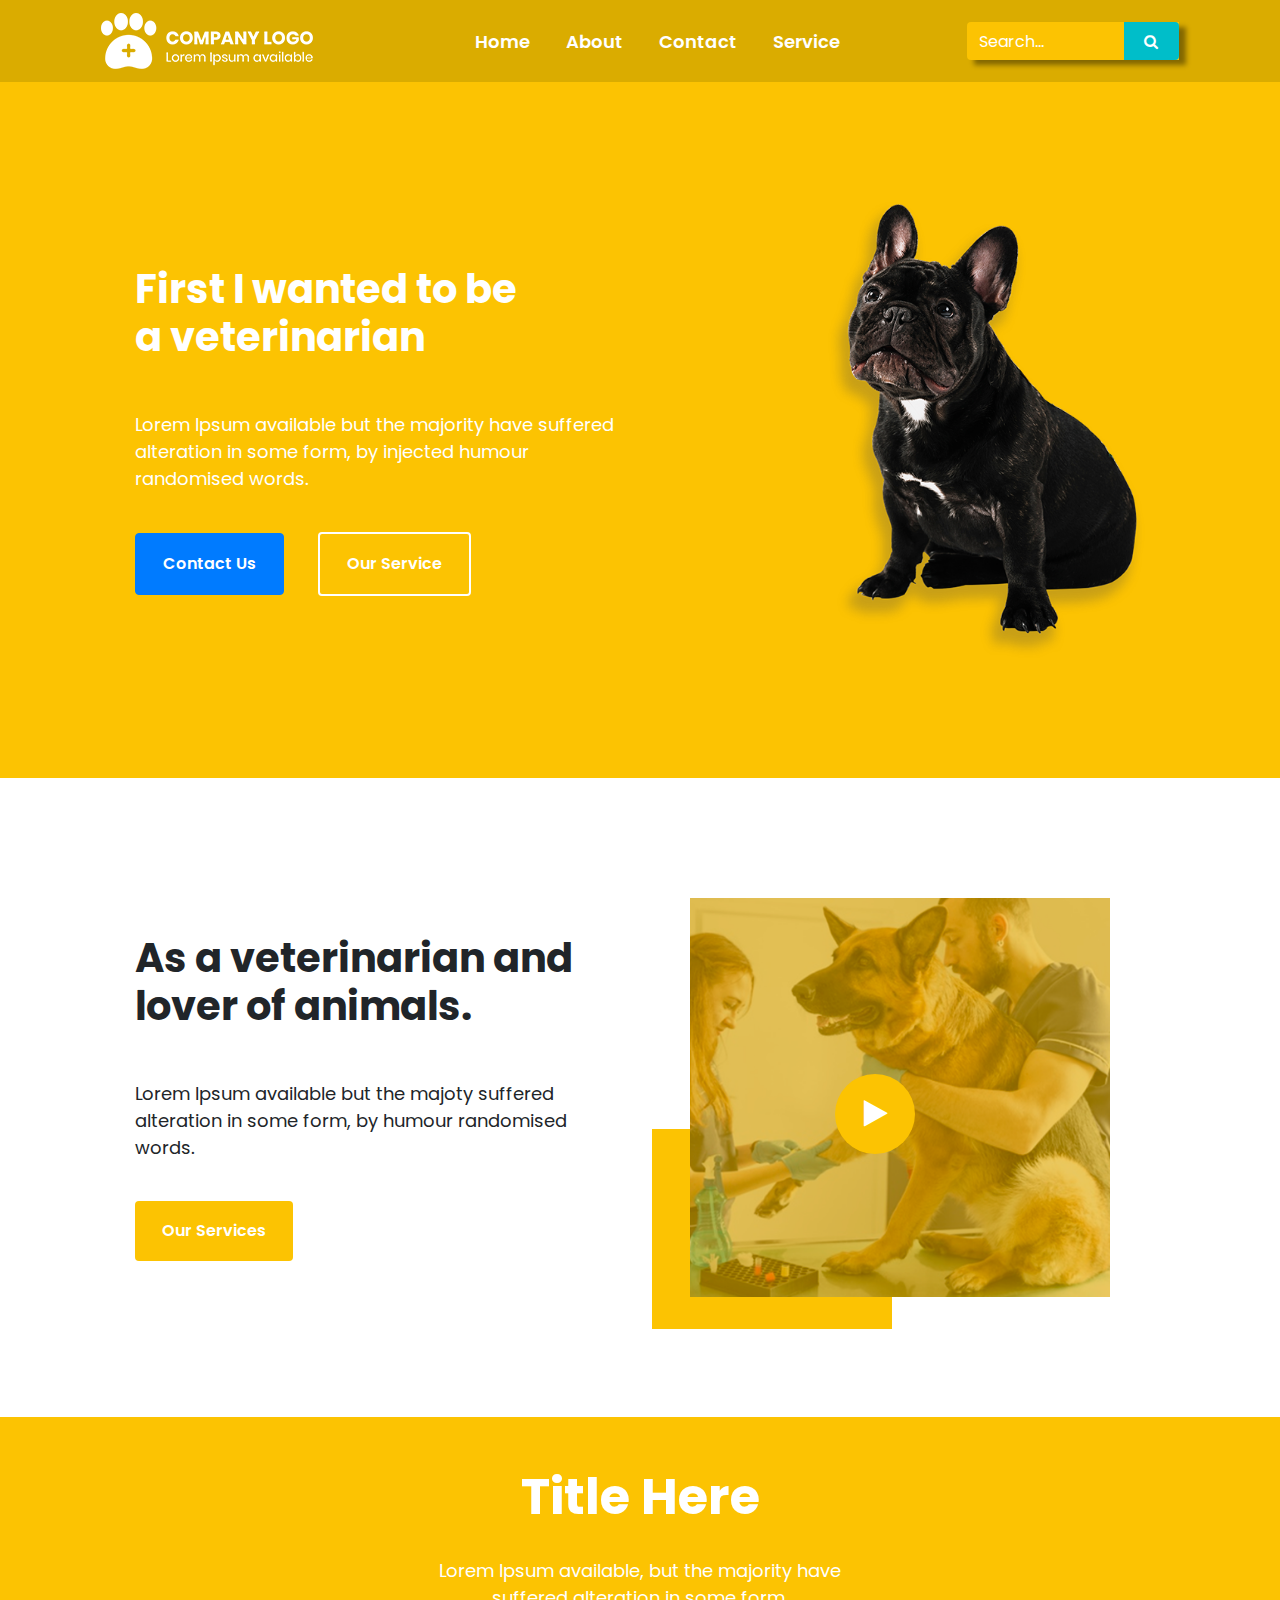
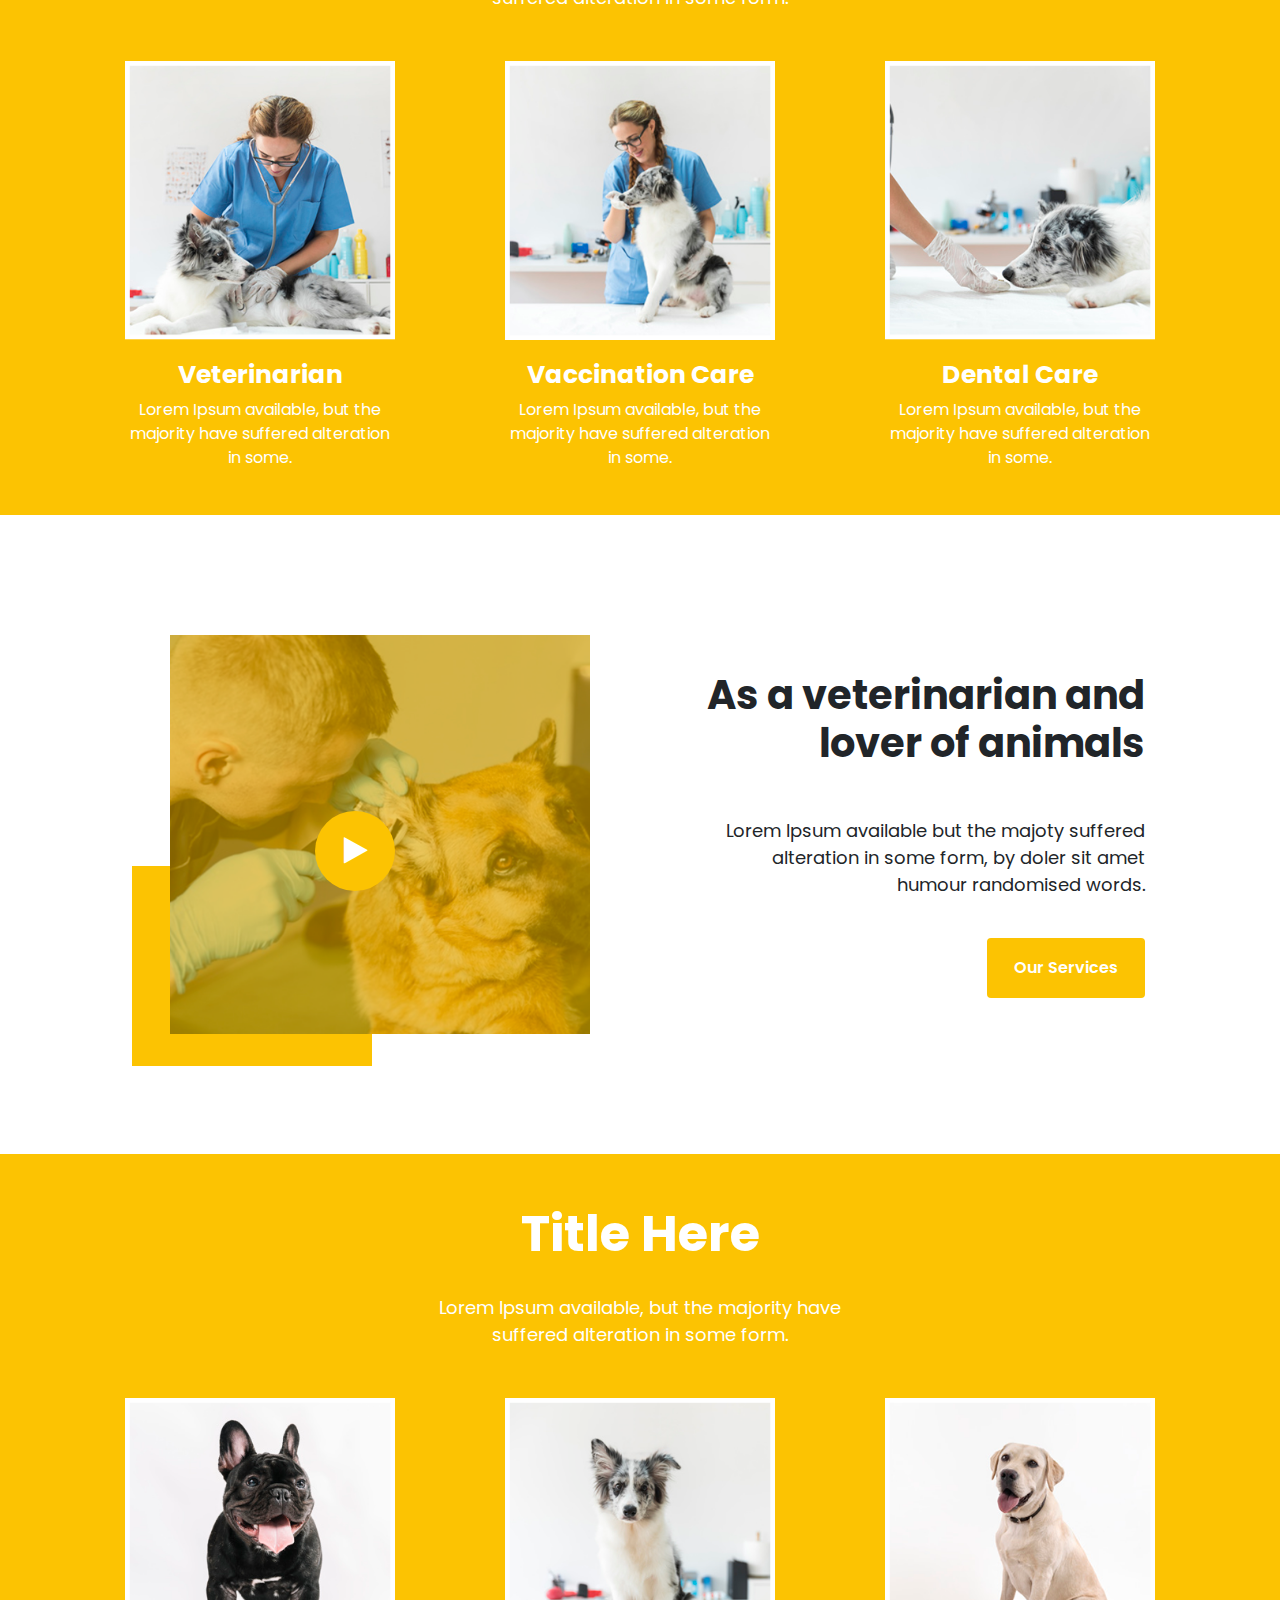
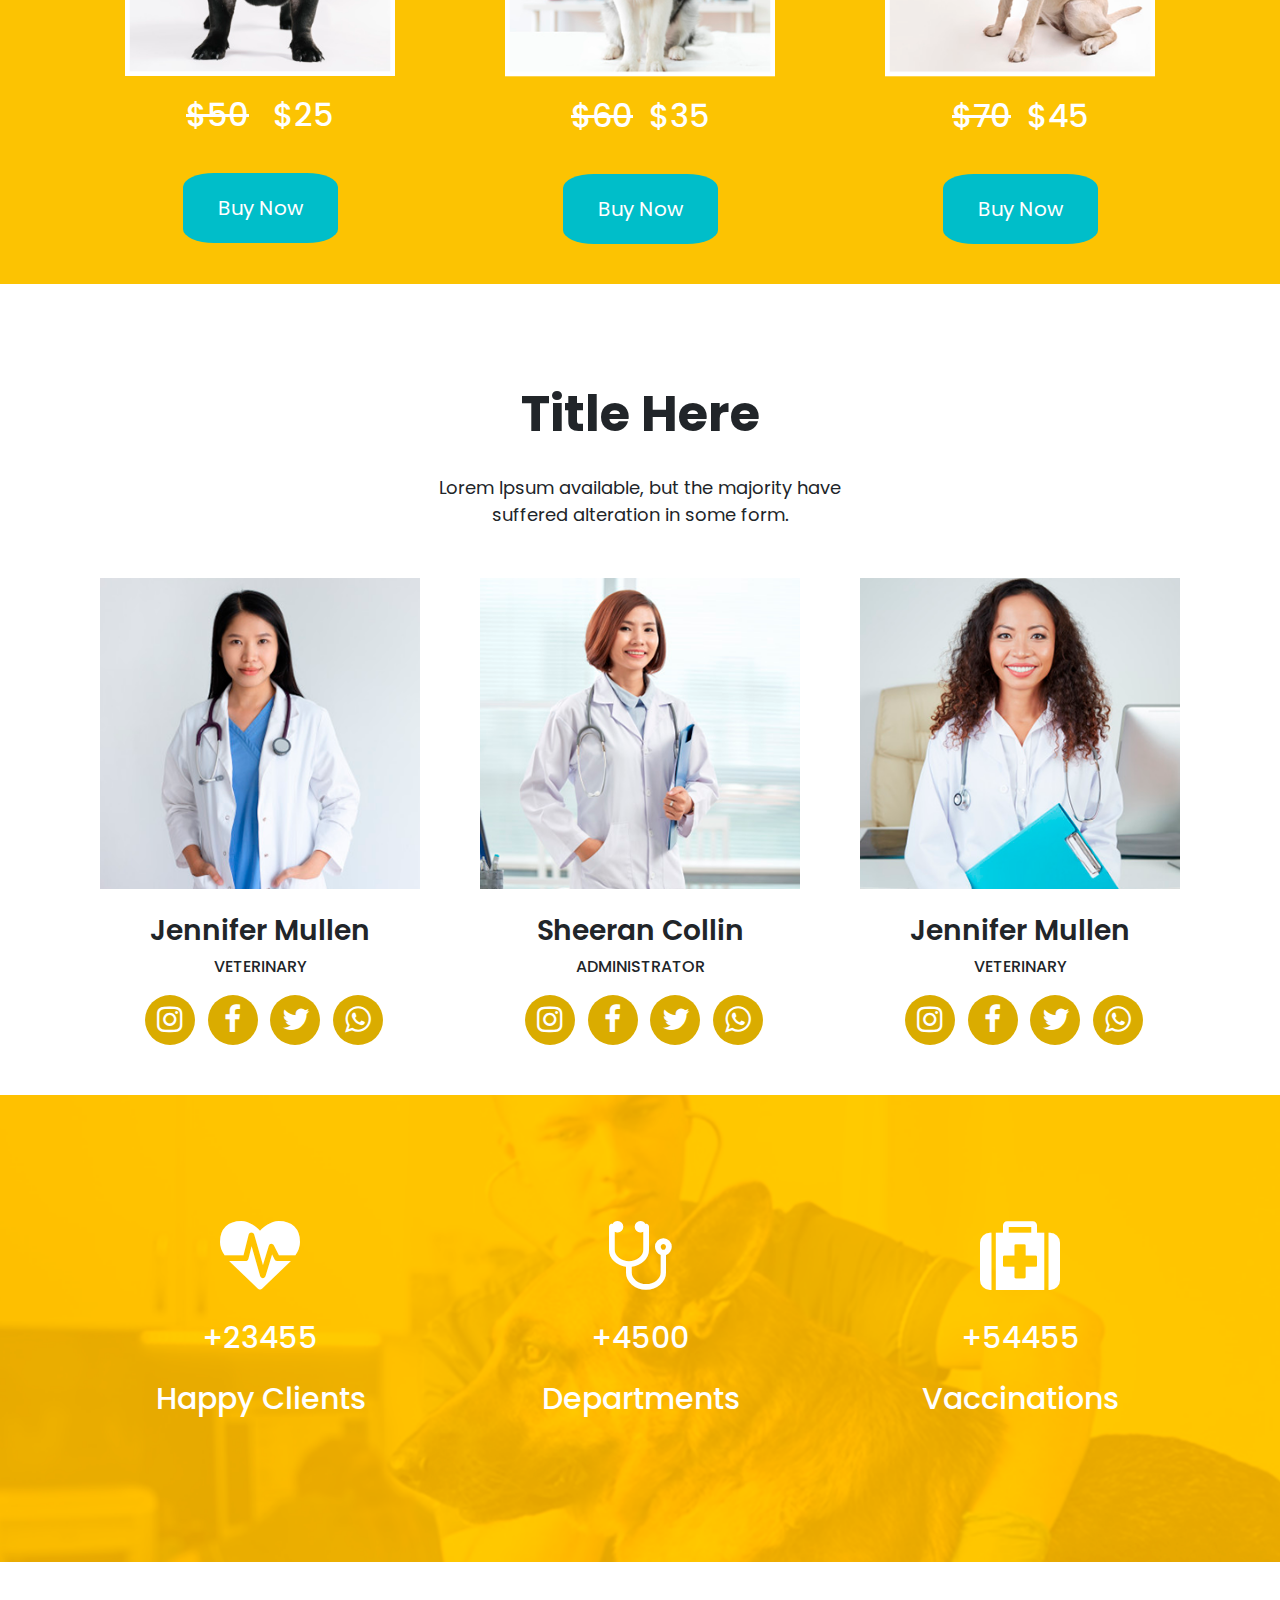
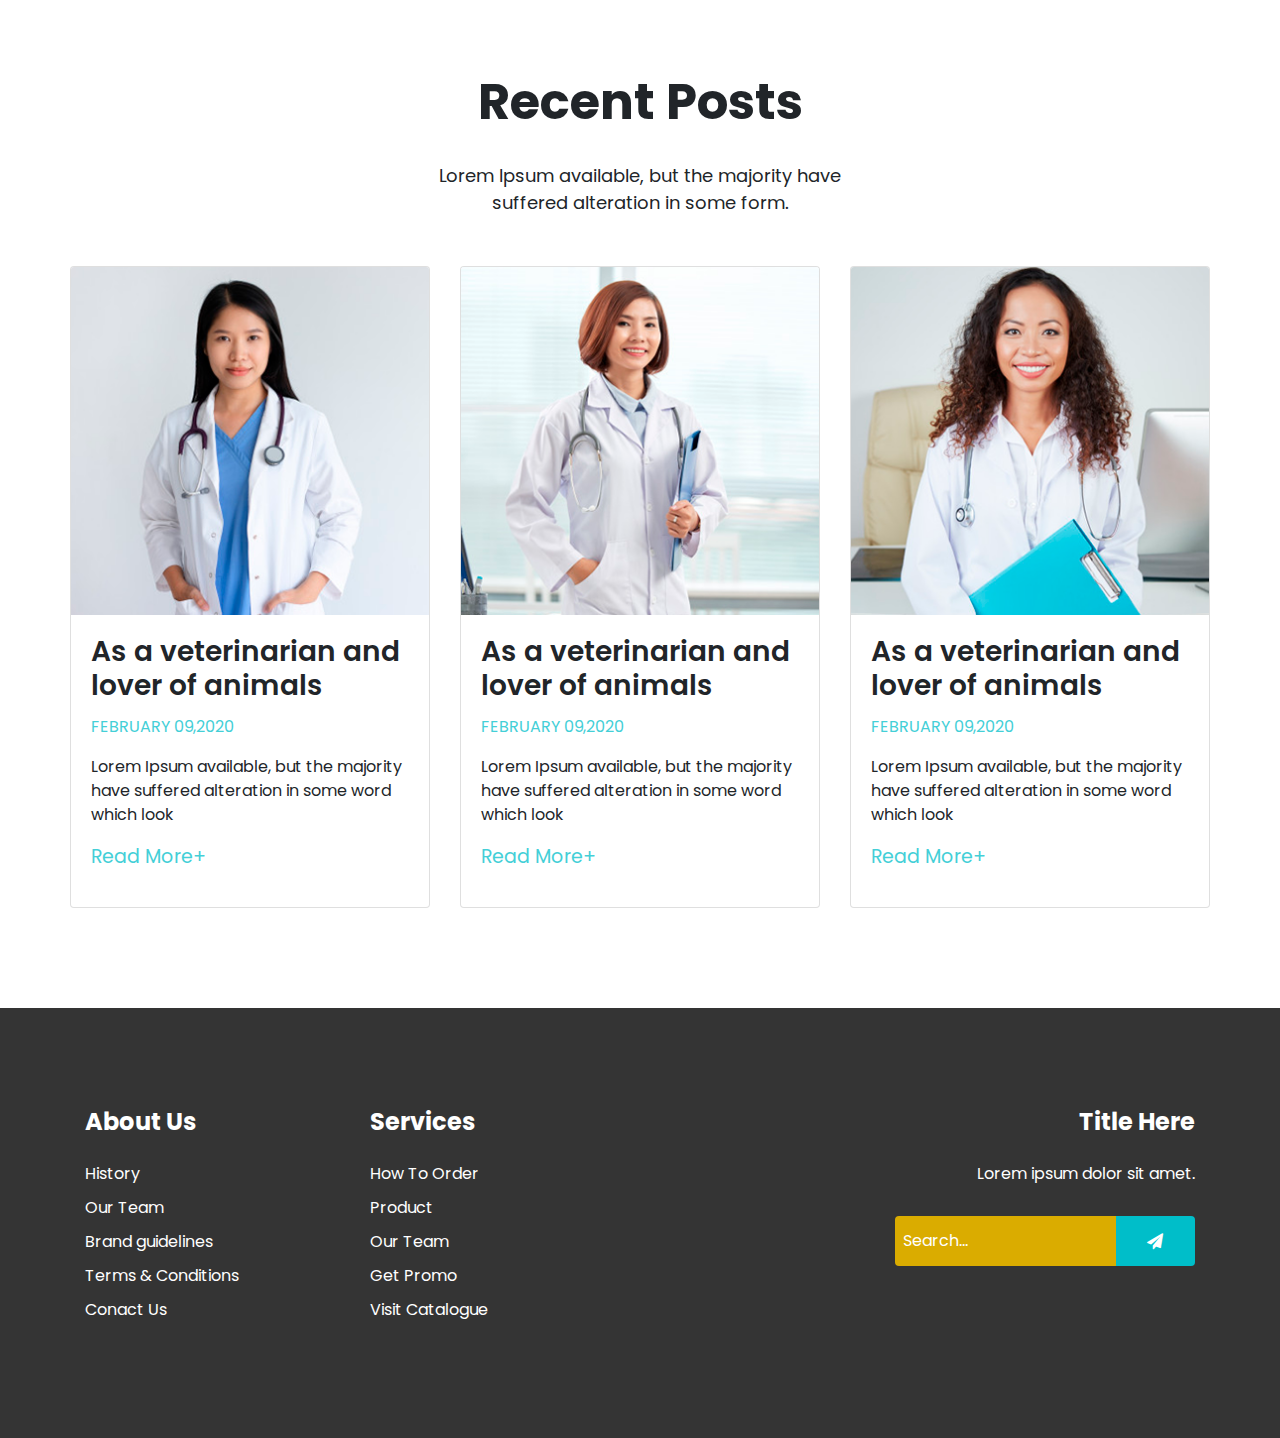
<file: index.html>
<!doctype html>
<html lang="en">
  <head>
    <!-- Required meta tags -->
    <meta charset="utf-8">
    <meta name="viewport" content="width=device-width, initial-scale=1, shrink-to-fit=no">

    <!-- Bootstrap CSS -->
    <link rel="stylesheet" href="https://stackpath.bootstrapcdn.com/bootstrap/4.5.2/css/bootstrap.min.css">

    <link rel="stylesheet" href="css/style.css">
    <link rel="stylesheet" href="css/responsive.css">

    <link rel="stylesheet" href="https://stackpath.bootstrapcdn.com/font-awesome/4.7.0/css/font-awesome.min.css" integrity="sha384-wvfXpqpZZVQGK6TAh5PVlGOfQNHSoD2xbE+QkPxCAFlNEevoEH3Sl0sibVcOQVnN" crossorigin="anonymous">

    <link rel="stylesheet" href="css/modal-video.min.css">

    <title>Veterinarian</title>
  </head>
  <body>

    <!-- header starts -->

    <header>
       <div class="container">
            <nav class="navbar navbar-expand-lg navbar-light">
                <a class="navbar-brand" href=""> <img src="img/logo.png" alt=""></a>
                <button class="navbar-toggler" type="button" data-toggle="collapse" data-target="#navbarSupportedContent" aria-controls="navbarSupportedContent" aria-expanded="false" aria-label="Toggle navigation">
                  <span class="navbar-toggler-icon"></span>
                </button>
              
                <div class="collapse navbar-collapse" id="navbarSupportedContent">
                  <ul class="navbar-nav m-auto">
                    <li class="nav-item active">
                      <a class="nav-link" href="#">Home <span class="sr-only">(current)</span></a>
                    </li>
                    <li class="nav-item">
                      <a class="nav-link" href="#">About</a>
                    </li>
                    <li class="nav-item">
                        <a class="nav-link" href="#">Contact</a>
                    </li>
                      <li class="nav-item">
                        <a class="nav-link" href="#">Service</a>
                    </li>
                  </ul>

                  <div class="input-group head">
                    <input type="text" class="form-control" placeholder="Search..." aria-label="Recipient's username" aria-describedby="basic-addon2">
                    <div class="input-group-append">
                      <span class="input-group-text" id="basic-addon2"><i class="fa fa-search" aria-hidden="true"></i></span>
                    </div>
                  </div>

                </div>
      </nav>

       </div>
    </header>


    <!-- header ends -->

    <!-- hero starts -->

    <section class="hero1">
        <div class="container">
            <div class="row hero">
                <div class="col-md-6">
                    <h1>First I wanted to be<br>a veterinarian</h1>
                    <p>Lorem Ipsum available but the majority have suffered alteration in some form, by injected humour randomised words.</p>
                    <div class="butt">
                        <button class="btn btn-primary">Contact Us</button>
                        <button class="btn btn-danger">Our Service</button>
    
                    </div>

                </div>

                <div class="offset-2 col-md-4">
                    <img src="img/dog.png" width="100%" class="img-fluid" alt="">
                </div>

            </div>
        </div>
    </section>

    <!-- hero ends -->

    <!-- video 1 starts -->

    <section class="video1">
        <div class="container">
            <div class="row video">
                <div class="col-md-6">
                    <h1>As a veterinarian and lover of animals.</h1>
                    <p>Lorem Ipsum available but the majoty suffered alteration in some form, by     humour randomised words.</p>
                    <button class="btn btn-primary">Our Services</button>
                </div>

                <div class="col-md-6 vid">
                    <a href="" class="js-video-button" data-video-id='VRoEE7f21o4'>
                        <img src="img/video.png" width="100%" class="img-fluid" alt="">
                        <div class="box1"></div>
                        <i class="fa fa-play"></i>
                    </a>
                    <div class="box"></div>
                </div>

            </div>
        </div>
    </section>

    <!-- video 1 ends -->


    <!-- Title Here starts -->
    <section class="title">
        <div class="container">
            <div class="row ti1">
                <div class="col-md-12">
                    <h1>Title Here</h1>
                    <p> Lorem Ipsum available, but the majority have<br>
                        suffered alteration in some form.</p>
                </div>
            </div>
            <div class="row">
                <div class="col-md-4">
                    <img src="img/img-1.png" class="img-fluid" alt="">
                    <h3>Veterinarian</h3>
                    <p> Lorem Ipsum available, but
                        the majority have suffered
                        alteration in some.</p>
                </div>
                <div class="col-md-4">
                    <img src="img/img-2.png" class="img-fluid" alt="">
                    <h3>Vaccination Care</h3>
                    <p> Lorem Ipsum available, but
                        the majority have suffered
                        alteration in some.</p>
                </div>
                <div class="col-md-4">
                    <img src="img/img-3.png" class="img-fluid" alt="">
                    <h3>Dental Care</h3>
                    <p> Lorem Ipsum available, but
                        the majority have suffered
                        alteration in some.</p>
                </div>
            </div>
        </div>

    </section>
    <!-- Title here ends -->

    <!-- video 2 starts -->

      <section class="video1">
        <div class="container">
            <div class="row video">

                <div class="col-md-6 vid">
                    <a href="" class="js-video-button" data-video-id='VRoEE7f21o4'>
                        <img src="img/video-1.png" width="100%" class="img-fluid" alt="">
                        <div class="box1"></div>
                        <i class="fa fa-play"></i>
                    </a>
                    <div class="box"></div>
                </div>

                <div class="col-md-6 vid_s">
                    <h1>As a veterinarian and lover of animals</h1>
                    <p>Lorem Ipsum available but the majoty suffered alteration in some form, by doler sit amet humour randomised words.</p>
                    <button class="btn btn-primary">Our Services</button>
                </div>

                
            </div>
        </div>
    </section>

    <!-- video 2 ends -->

    <!-- Price Here starts -->
       <section class="title">
        <div class="container">
            <div class="row ti1">
                <div class="col-md-12">
                    <h1>Title Here</h1>
                    <p> Lorem Ipsum available, but the majority have<br>
                        suffered alteration in some form.</p>
                </div>
            </div>
            <div class="row price">
                <div class="col-md-4">
                    <img src="img/dog-1.png" class="img-fluid" alt="">
                    <h2> <span>$50</span> &nbsp $25</h2>
                    <div class="price_button">
                        <button class="btn btn-primary">Buy Now</button>
                    </div>
                </div>
                <div class="col-md-4">
                    <img src="img/dog-2.png" class="img-fluid" alt="">
                    <h2><span>$60</span>&nbsp $35</h2>
                    <div class="price_button">
                        <button class="btn btn-primary">Buy Now</button>
                    </div>
                    
                </div>
                <div class="col-md-4">
                    <img src="img/dog-3.png" class="img-fluid" alt="">
                    <h2><span>$70</span>&nbsp $45</h2>
                    <div class="price_button">
                        <button class="btn btn-primary">Buy Now</button>
                    </div>
                    
                </div>
            </div>
        </div>

    </section>
    <!-- Price here ends -->



    <!-- doc starts -->

    <section class="doc1">
        <div class="container">
            <div class="row ti1">
                <div class="col-md-12">
                    <h1>Title Here</h1>
                    <p> Lorem Ipsum available, but the majority have<br>
                        suffered alteration in some form.</p>
                </div>
            </div>
            <div class="row doc">
                <div class="col-md-4">
                    <img src="img/doc-1.png" class="img-fluid" alt="">
                    <h3>Jennifer Mullen</h3>
                    <p> VETERINARY</p>
                    <i class="fa fa-instagram" aria-hidden="true"></i>
                    <i class="fa fa-facebook" aria-hidden="true"></i>
                    <i class="fa fa-twitter" aria-hidden="true"></i>
                    <i class="fa fa-whatsapp" aria-hidden="true"></i>
                </div>
                <div class="col-md-4">
                    <img src="img/doc-2.png" class="img-fluid" alt="">
                    <h3>Sheeran Collin</h3>
                    <p> ADMINISTRATOR</p>
                    <i class="fa fa-instagram" aria-hidden="true"></i>
                    <i class="fa fa-facebook" aria-hidden="true"></i>
                    <i class="fa fa-twitter" aria-hidden="true"></i>
                    <i class="fa fa-whatsapp" aria-hidden="true"></i>
                </div>
                <div class="col-md-4">
                    <img src="img/doc-3.png" class="img-fluid" alt="">
                    <h3>Jennifer Mullen</h3>
                    <p> VETERINARY</p>
                    <i class="fa fa-instagram" aria-hidden="true"></i>
                    <i class="fa fa-facebook" aria-hidden="true"></i>
                    <i class="fa fa-twitter" aria-hidden="true"></i>
                    <i class="fa fa-whatsapp" aria-hidden="true"></i>
                </div>
            </div>
        </div>

    </section>

    <!-- doc ends -->

    <!-- counter -->

    <section class="count">
        <div class="container">
            <div class="row counter">
                <div class="col-md-4">
                    <i class="fa fa-heartbeat" aria-hidden="true"></i>
                    <h2>+23455</h2>
                    <h2>Happy Clients</h2>
                </div>
                <div class="col-md-4">
                    <i class="fa fa-stethoscope" aria-hidden="true"></i>
                    <h2>+4500</h2>
                    <h2>Departments</h2>
                </div>
                <div class="col-md-4">
                    <i class="fa fa-medkit" aria-hidden="true"></i>
                    <h2>+54455</h2>
                    <h2>Vaccinations</h2>
                </div>
            </div>

        </div>
    </section>
    <!-- counter -->

    <!-- Post starts -->
    <section class="post">
            <div class="container">
                <div class="row ti1">
                    <div class="col-md-12">
                        <h1>Recent Posts</h1>
                        <p> Lorem Ipsum available, but the majority have<br>
                            suffered alteration in some form. </p>
                    </div>
                </div>
                <div class="row">
                    <div class="card-deck">
                        <div class="card">
                          <img class="card-img-top" src="img/doc-1.png" alt="Card image cap">
                          <div class="card-body">
                            <h3 class="card-title">As a veterinarian and lover of animals</h3>
                            <div class="p11">
                                <p>FEBRUARY 09,2020</p>
                            </div>
                            <p class="card-text">Lorem Ipsum available, but the majority have suffered alteration in some word which look</p>
                            <div class="p22">
                                <p>Read More+</p>
                            </div>
                          </div>
                        </div>

                        <div class="card">
                            <img class="card-img-top" src="img/doc-2.png" alt="Card image cap">
                            <div class="card-body">
                              <h3 class="card-title">As a veterinarian and lover of animals</h3>
                              <div class="p11">
                                  <p>FEBRUARY 09,2020</p>
                              </div>
                              <p class="card-text">Lorem Ipsum available, but the majority have suffered alteration in some word which look</p>
                              <div class="p22">
                                  <p>Read More+</p>
                              </div>
                            </div>
                          </div>

                          <div class="card">
                            <img class="card-img-top" src="img/doc-3.png" alt="Card image cap">
                            <div class="card-body">
                              <h3 class="card-title">As a veterinarian and lover of animals</h3>
                              <div class="p11">
                                  <p>FEBRUARY 09,2020</p>
                              </div>
                              <p class="card-text">Lorem Ipsum available, but the majority have suffered alteration in some word which look</p>
                              <div class="p22">
                                  <p>Read More+</p>
                              </div>
                            </div>
                          </div>
                      </div>
                    </div>
                </div>
            </div>
    
    </section>
    <!-- Post ends -->

      <!-- footer part -->
   <footer>
    <div class="container">
        <div class="row">
            <div class="col-md-3">
                <h4>About Us</h4>
                <ul>
                    <li><a href="">History</a></li>
                    <li><a href="">Our Team</a></li>
                    <li><a href="">Brand guidelines</a></li>
                    <li><a href="">Terms &  Conditions</a></li>
                    <li><a href="">Conact Us</a></li>
                </ul>
            </div>
            <div class="col-md-3">
                <h4>Services</h4>
                <ul>
                    <li><a href="">How To Order</a></li>
                    <li><a href="">Product</a></li>
                    <li><a href="">Our Team</a></li>
                    <li><a href="">Get Promo</a></li>
                    <li><a href="">Visit Catalogue</a></li>
                </ul>
            </div>
            <div class="col-md-6">
                <h4>Title Here</h4>
                <p>Lorem ipsum dolor sit amet.</p>
                <div class="footer1">
                    <div class="input-group">
                        <input type="text" class="form-control check" placeholder="Search...">
                        <div class="input-group-append">
                          <span class="input-group-text"><i class="fa fa-paper-plane" aria-hidden="true"></i></span>
                        </div>
                    </div>
                </div>

            </div>
        </div>
    </div>
   </footer>
      <!-- footer part -->

    

    <!-- Optional JavaScript -->
    <!-- jQuery first, then Popper.js, then Bootstrap JS -->
    <script src="https://code.jquery.com/jquery-3.5.1.slim.min.js" integrity="sha384-DfXdz2htPH0lsSSs5nCTpuj/zy4C+OGpamoFVy38MVBnE+IbbVYUew+OrCXaRkfj" crossorigin="anonymous"></script>
    <script src="https://cdn.jsdelivr.net/npm/popper.js@1.16.1/dist/umd/popper.min.js" integrity="sha384-9/reFTGAW83EW2RDu2S0VKaIzap3H66lZH81PoYlFhbGU+6BZp6G7niu735Sk7lN" crossorigin="anonymous"></script>
    <script src="https://stackpath.bootstrapcdn.com/bootstrap/4.5.2/js/bootstrap.min.js" integrity="sha384-B4gt1jrGC7Jh4AgTPSdUtOBvfO8shuf57BaghqFfPlYxofvL8/KUEfYiJOMMV+rV" crossorigin="anonymous"></script>
    <script src="https://ajax.googleapis.com/ajax/libs/jquery/3.5.1/jquery.min.js"></script>
	<script src="js/jquery-modal-video.min.js"></script>
	<script>
		$(".js-video-button").modalVideo({
			youtube:{
				controls:0,
				nocookie: true
			}
		});
	</script>



  </body>
</html>
</file>
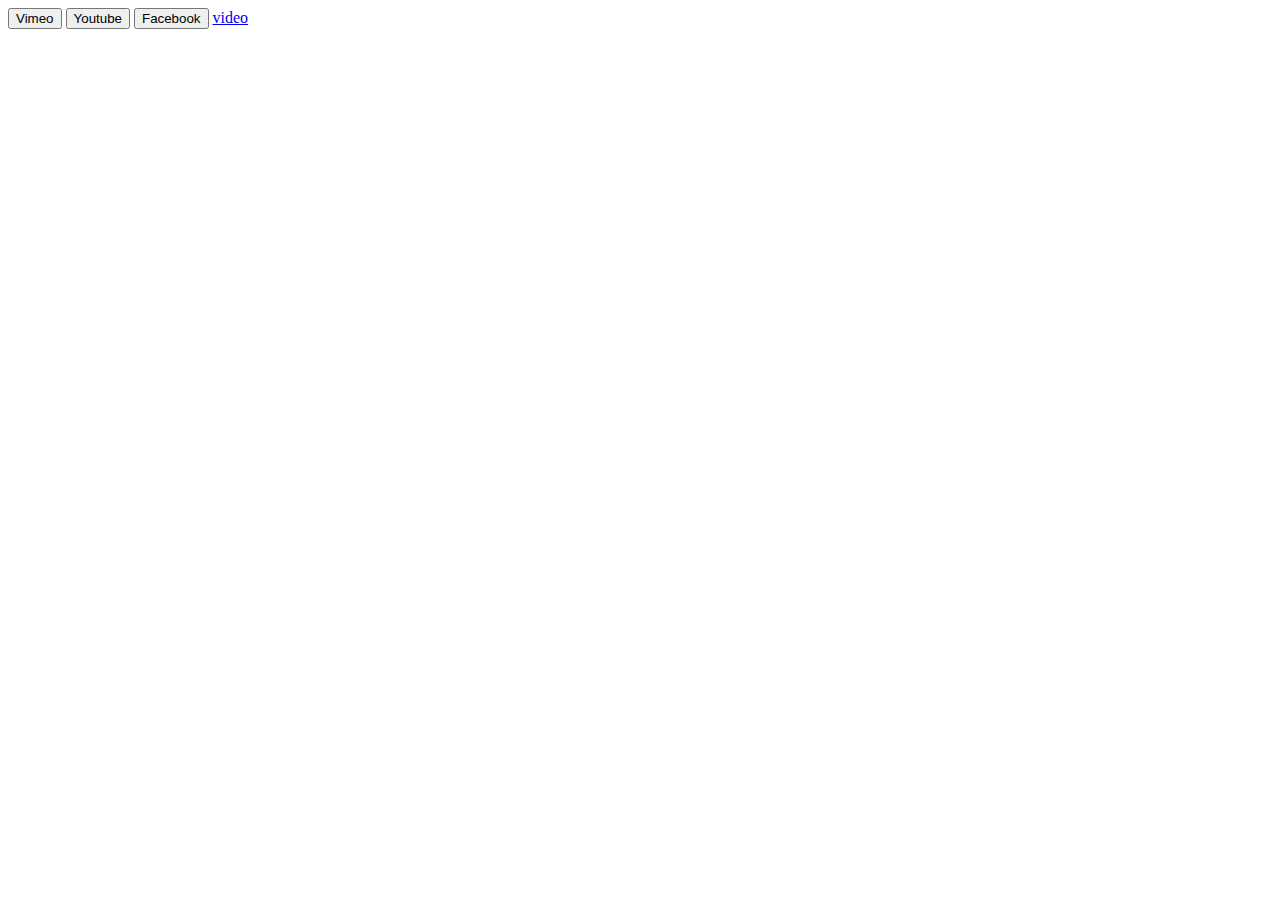
<file: plugin/appleple-modal-video-v2.4.2-12-g3b6543e/appleple-modal-video-3b6543e/test/index.html>
<!DOCTYPE html>
<html lang="en">
<head>
	<meta charset="UTF-8">
	<meta name="viewport" content="width=device-width, initial-scale=1.0">
	<meta http-equiv="X-UA-Compatible" content="ie=edge">
	<link rel="stylesheet" href="../css/modal-video.min.css">
	<title>modal-video.js</title>
</head>
<body>
	 <button class="js-video-button" data-video-id='202177974' data-channel="vimeo">Vimeo</button>
	 <button class="js-video-button" data-video-id='L61p2uyiMSo'>Youtube</button>
	 <button class="js-video-button" data-channel="facebook" data-video-id="10153231379946729">Facebook</button>
	 <a href="#" class="js-video-button" data-channel="video" data-video-url="//developer.a-blogcms.jp/themes/developer/movies/280.mp4">video</a>
	<!-- <script
	src="https://code.jquery.com/jquery-2.2.4.min.js"
	integrity="sha256-BbhdlvQf/xTY9gja0Dq3HiwQF8LaCRTXxZKRutelT44="
	crossorigin="anonymous"></script> -->
	<script src="https://ajax.googleapis.com/ajax/libs/jquery/3.5.1/jquery.min.js"></script>
	<script src="../js/jquery-modal-video.min.js"></script>
	<script>
		$(".js-video-button").modalVideo({
			youtube:{
				controls:0,
				nocookie: true
			}
		});
	</script>
</body>
</html>
</file>
<file: css/style.css>
/*google fonts*/
@import url('https://fonts.googleapis.com/css2?family=Poppins:ital,wght@0,100;0,200;0,300;0,400;0,500;0,600;0,700;0,800;0,900;1,100;1,200;1,300;1,400;1,500;1,600;1,700;1,800;1,900&display=swap');


*{
	margin: 0;
	padding: 0;
	box-sizing: border-box;
	list-style: none;
	text-decoration: none;
}
body h1,h2,h3,h4,h5,h6,p,span,a,input,button{
	font-family: 'Poppins', sans-serif;
}


/* Header STARTS */

header{
	width: 100%;
	background-color: #daac00;
}

header .input-group {
	width: 25% !important;
	box-shadow: 7px 5px 5px rgb(0,0,0,0.4);
	border: none;
}

header .input-group-append{
	background-color: #fcc302 !important;
}


header .input-group-text{
	background-color: #00bec9 !important;
	border: none;
	padding: 0px 21px;
}

header .input-group-text i{
	color: white;
	font-size: 15px;
}

header .input-group input{
	border: none;
}

header .form-control{
	background-color: #fcc302;
	border: none !important;
}

header .form-control::placeholder{
	color: white !important;
}

	
.navbar-light .navbar-nav .nav-link {
	color: #fff !important;
	font-size: 18px;
	font-weight: 600;
}

.nav-item{
	margin-left: 20px;
}

/* Header ENDS */

/* Hero Starts */

.hero1{
	background-color: #fcc302;
}

.hero{
	padding: 120px 50px;
	display: flex;
	align-items: center;
}

.hero1 .col-md-6 h1{
	font-weight: 700;
    color: white;
    margin-bottom: 50px;
}

.hero1 .col-md-6 p{
	margin-bottom: 40px;
	color: white;
	font-size: 18px;
}

.hero1 .col-md-6 button{
	padding: 18px 27px;
	color: white;
	font-weight: 600;
	margin-right: 30px;
}

.btn:focus{
	box-shadow: none !important;
}

.hero1 .col-md-6 .btn-danger{
	background: transparent;
	border: 2px solid white;
}

.hero1 .col-md-6 .btn-danger:focus{
	outline: none;
	border: 2px solid white;
	background-color: #fcc302;
}

/* Hero ends */

/* video 1 starts */
.video{
	display: flex;
	align-items: center;
}


.video{
	padding: 120px 50px;
}
.video1 .col-md-6 h1{
	font-weight: 700;
    margin-bottom: 50px;
}
.video1 .col-md-6 p{
	margin-bottom: 40px;
	font-size: 18px;
}
.video1 .col-md-6 button{
	background-color: #fcc302;
	padding: 18px 27px;
	color: white;
	font-weight: 600;
	border: none;
}

.vid{
	padding: 0px 50px;
	position: relative;
}

.box{
	position: absolute;
    background-color: #fcc302;
    left: 12px;
    bottom: -32px;
    width: 240px;
    height: 200px;
    z-index: -2;
}


.video1 .col-md-6 i{
	position: absolute;
    top: 50%;
	left: 43%;
	font-size: 30px;
	border-radius: 100%;
	color: white;
}


.box1{
	position: absolute;
    background-color: #fcc302;
	top: 44%;
    left: 37.5%;
    width: 80px;
    height: 80px;
    border-radius: 100%;
}



/*  video 1 ends */

/* title here starts */


.title{
	background-color: #fcc302;
	color: white;
}


.ti1{
	margin: 0px auto;
	text-align: center;
}


.ti1 h1{
	margin-top: 50px;
	margin-bottom: 30px;
	font-size: 50px;
	font-weight: 700;
}

.ti1 p{
	margin-bottom: 50px;
	font-size: 18px;
}

.title .col-md-4{
	padding: 0 55px;
	text-align: center;
}

.title .col-md-4 img{
	margin-bottom: 20px;
}

.title .col-md-4 h3{
	font-size: 25px;
	font-weight: 700;
}

.title .col-md-4 p{
	margin-bottom: 45px;
}

/* title here starts */


/* video 2 starts here */
.vid_s{
	text-align: right;
}

.vid_s p{
	padding-left: 45px;
}
/* video 2 starts here */


/* Price starts here */

.price_button button{
	color: white;
    background-color: #00bec9;
    border-radius: 20%;
    padding: 20px 35px;
	margin-top: 30px;
	margin-bottom: 40px;
    border: none;
    font-size: 20px;
}

.price span{
	position: relative;
}

.price span::after{
	content: "";
    height: 3px;
    width: 100%;
    color: white;
    background-color: white;
    top: 48%;
    left: 0%;
    position: absolute;
}

/* Prince ends here */


/* Doc starts */

.doc1{
	margin: 50px 0px;
}
.doc .col-md-4{
	padding: 0px 30px;
	text-align: center;
}

.doc .col-md-4 img{
	margin-bottom: 25px;
}

.doc .col-md-4 h3{
	font-weight: 600;
}

.doc .col-md-4 p{
	font-weight: 500;
}

.doc .col-md-4 i{
	font-size: 30px;
    margin-left: 8px;
    padding: 9px 12px;
    width: 50px;
    height: 50px;
    background-color: #daac00;
	border-radius: 50%;
	color: white;
}


/* Doc ends */

/* count starts */
.count{
	width: 100%;
	background: url(../img/back.png);
	background-repeat: none;
	background-position: center;
	background-size: cover;
}

.counter{
	padding: 120px 0px;
	text-align: center;
}

.counter .col-md-4 i{
	font-size: 80px;
    color: white;
}

.counter .col-md-4 h2{
	font-size: 30px;
	color: white;
	margin: 25px 0px;
}

/* count ends */

.post{
	padding: 60px 10px;
	margin-bottom: 40px;
}


.card-title{
	font-weight: 600;
}

.card-body .p11{
	color: #44cfd7;
	font-weight: 500;
}

.card-body p{
	font-weight: 400;
}

.card-body .p22{
	font-size: 19px;
	color: #44cfd7;
	font-weight: bold;
}


.card:hover{
	box-shadow: 5px 10px 10px rgb(0,0,0,0.2);
}
/* footer starts */

footer{
	width: 100%;
	padding: 100px 0;
	background-color: #343434;
	color: white;
}


footer h4{
	margin-bottom: 25px;
	font-weight: 700;
}

footer .col-md-3 ul li {
	margin-bottom: 10px;
}

footer .col-md-3 ul li a{
	color: white;
}


footer .col-md-3 ul li a:hover {
	text-decoration: none;
}  

footer .col-md-6{
	text-align: right;
}
footer .col-md-6 h4{
	color: white;
}
footer .col-md-6 p{
	color: white;
}


.footer1{
	padding-left: 240px;
}
footer .footer1 .input-group{
	margin-top: 30px;
}

footer .footer1 .input-group-text{
    color: white;
	background-color: #00bec9;
	padding: 0px 10px;
	border: none;
}

.check{
	background-color: #daac00;
    border: none;
    padding: 25px 0px;
}

.check::placeholder{
	color: white;
	padding: 0px 8px;
}

footer .footer1 .input-group-append .input-group-text i{
	padding: 0px 22px;
	border: none;
}


/* footer ends */
</file>
<file: css/responsive.css>
@media (min-width: 1281px) {
  
    //CSS
    
  }
  
  /* 
    ##Device = Laptops, Desktops
    ##Screen = B/w 1025px to 1280px
  */
  
  @media (min-width: 1025px) and (max-width: 1280px) {
    
    //CSS
    
  }
  
  /* 
    ##Device = Tablets, Ipads (portrait)
    ##Screen = B/w 768px to 1024px
  */
  
  @media (min-width: 768px) and (max-width: 1024px) {

    .container, .hero, .video{
        padding: 60px 0px;
    }

    .hero{
        flex-direction: column;
    }
    
    #navbarSupportedContent > ul{
        text-align: right;
    }

    header .input-group {
        float: right;
        margin: 10px 0px;
        width: 50% !important;
    }


    .hero .col-md-6, .hero .col-md-4{
        max-width: 100%;
        text-align: center;
    }

    .hero .offset-2{
        margin-left: 0px;
    }

    .hero1 .col-md-6 h1 {
        text-align: center;
    }

    .hero1 .col-md-6 p {
        text-align: center;
    }

    .butt{
        justify-content: center;
        display: flex;
        margin-bottom: 10px;
    }

    .img-fluid {
        max-width: 50%;
        margin-top: 20px;
    }

    .video{
        flex-direction: column;
    }
    
    .video .col-md-6{
        max-width: 100%;
        text-align: center;
    }

    .box{
        left: 165px;
        bottom: -40px;
    }

    .box1{
        top: 44%;
        left: 43%;
    }

    .video1 .col-md-6 i {
        left: 47%;
    }

    .video .col-md-6 {
        margin-top: 15px;
    }

    .title .col-md-4 {
        padding: 0 10px;
    }

    .ti1 p {
        margin-bottom: 0px;
    }

    .ti1 {
        margin: 5px auto;
    }

    .video1 .container, .hero, .video {
        padding: 0px;
    }

    .video1 .col-md-6 i {
        top: 51%;
    }

    .video1 .col-md-6 h1 {
        margin-top: 30px;
    }

    .video1 .col-md-6 button {
        margin-bottom: 20px;
    }

    .vid{
        margin-bottom: 70px;
    }

    .doc1{
        margin: 0px;
    }

    .doc .col-md-4 {
        padding: 0px 10px;
    }

    .doc .col-md-4 i {
        font-size: 25px;
        margin-left: 8px;
        padding: 10px 0px;
        width: 45px;
        height: 45px;
    }

    .post {
        padding: 0px 60px;
    }

    .card-deck{
        margin-top: 10px;
    }

    .card-deck .card {
        margin-right: 0px;
    }

    .card-body{
        padding: 0.75rem;
    }

    footer{
        padding: 0px;
    }

    .footer1 {
        padding-left: 0px;
    }

  }
  

  /* 
    ##Device = Most of the Smartphones Mobiles (Portrait)
    ##Screen = B/w 320px to 479px
  */
  
  @media (min-width: 320px) and (max-width: 480px) {
    

    header .container{
        padding: 0px;
    }

    .hero1 .container{
        padding: 60px 0px;
    }

    .container, .hero, .video{
        padding: 0px;
    }

    .hero{
        flex-direction: column;
    }
    
    #navbarSupportedContent > ul{
        text-align: right;
    }

    header .input-group {
        float: right;
        margin: 10px 0px;
        width: 50% !important;
    }

    .hero1 .col-md-6 h1 {
        font-size: 30px;
    }

    .hero1 .col-md-6 p {
        padding: 0 5px;
    }


    .hero .col-md-6, .hero .col-md-4{
        max-width: 100%;
        text-align: center;
    }

    .hero .offset-2{
        margin-left: 0px;
    }

    .hero1 .col-md-6 h1 {
        text-align: center;
    }

    .hero1 .col-md-6 p {
        text-align: center;
    }

    .butt{
        justify-content: space-evenly;
        display: flex;
        margin-bottom: 10px;
    }

    .img-fluid {
        max-width: 50%;
        margin-top: 20px;
    }

    .hero1 .col-md-6 button {
        margin: 0px;
    }

    .video1 .video{
        text-align: center;
        padding: 60px 30px;

    }

    .video1 .col-md-6 h1 {
        font-weight: 700;
        font-size: 24px;
    }

    .box {
        width: 171px;
        height: 150px;
    }

    .video1 .img-fluid {
        max-width: 100%;
        margin-top: 20px;
    }

    .video1 .col-md-6 i {
        top: 53%;
        left: 47%;
    }

    .vid_s{
        text-align: center;
        margin-top: 55px;
    }

    .vid_s p{
        padding: 0px;
    }

    .title .col-md-4 {
        padding: 0;
    }

    .doc1 br, .title br , .ti1 br{
        display: none;
    }

    .doc .col-md-4 {
        padding: 0px;
        margin-bottom: 5px;
    }
    .card-deck .card{
        margin-bottom: 30px;
    }

    .post {
        margin-bottom: 40px;
    }

    footer {
       padding: 60px 25px;
    }

    footer .col-md-3{
        margin-bottom: 10px;
    }

    footer .col-md-6{
        text-align: left;
    }

    .footer1{
        padding: 0px;
    }

    .title .col-md-4 p {
        padding: 0px 17px;
    }

    .title .col-md-4 .img-fluid{
        max-width: 70%;
    }

  }
</file>
<file: css/modal-video.min.css>
@keyframes modal-video{from{opacity:0}to{opacity:1}}@keyframes modal-video-inner{from{transform:translate(0, 100px)}to{transform:translate(0, 0)}}.modal-video{position:fixed;top:0;left:0;width:100%;height:100%;background-color:rgba(0,0,0,0.5);z-index:1000000;cursor:pointer;opacity:1;animation-timing-function:ease-out;animation-duration:.3s;animation-name:modal-video;-webkit-transition:opacity .3s ease-out;-moz-transition:opacity .3s ease-out;-ms-transition:opacity .3s ease-out;-o-transition:opacity .3s ease-out;transition:opacity .3s ease-out}.modal-video-close{opacity:0}.modal-video-close .modal-video-movie-wrap{-webkit-transform:translate(0, 100px);-moz-transform:translate(0, 100px);-ms-transform:translate(0, 100px);-o-transform:translate(0, 100px);transform:translate(0, 100px)}.modal-video-body{max-width:940px;width:100%;height:100%;margin:0 auto;display:table}.modal-video-inner{display:table-cell;vertical-align:middle;width:100%;height:100%}.modal-video-movie-wrap{width:100%;height:0;position:relative;padding-bottom:56.25%;background-color:#333;animation-timing-function:ease-out;animation-duration:.3s;animation-name:modal-video-inner;-webkit-transform:translate(0, 0);-moz-transform:translate(0, 0);-ms-transform:translate(0, 0);-o-transform:translate(0, 0);transform:translate(0, 0);-webkit-transition:-webkit-transform .3s ease-out;-moz-transition:-moz-transform .3s ease-out;-ms-transition:-ms-transform .3s ease-out;-o-transition:-o-transform .3s ease-out;transition:transform .3s ease-out}.modal-video-movie-wrap iframe{position:absolute;top:0;left:0;width:100%;height:100%}.modal-video-close-btn{position:absolute;z-index:2;top:-35px;right:-35px;display:inline-block;width:35px;height:35px;overflow:hidden;border:none;background:transparent}.modal-video-close-btn:before{transform:rotate(45deg)}.modal-video-close-btn:after{transform:rotate(-45deg)}.modal-video-close-btn:before,.modal-video-close-btn:after{content:'';position:absolute;height:2px;width:100%;top:50%;left:0;margin-top:-1px;background:#fff;border-radius:5px;margin-top:-6px}
</file>
<file: plugin/appleple-modal-video-v2.4.2-12-g3b6543e/appleple-modal-video-3b6543e/css/modal-video.min.css>
@keyframes modal-video{from{opacity:0}to{opacity:1}}@keyframes modal-video-inner{from{transform:translate(0, 100px)}to{transform:translate(0, 0)}}.modal-video{position:fixed;top:0;left:0;width:100%;height:100%;background-color:rgba(0,0,0,0.5);z-index:1000000;cursor:pointer;opacity:1;animation-timing-function:ease-out;animation-duration:.3s;animation-name:modal-video;-webkit-transition:opacity .3s ease-out;-moz-transition:opacity .3s ease-out;-ms-transition:opacity .3s ease-out;-o-transition:opacity .3s ease-out;transition:opacity .3s ease-out}.modal-video-close{opacity:0}.modal-video-close .modal-video-movie-wrap{-webkit-transform:translate(0, 100px);-moz-transform:translate(0, 100px);-ms-transform:translate(0, 100px);-o-transform:translate(0, 100px);transform:translate(0, 100px)}.modal-video-body{max-width:940px;width:100%;height:100%;margin:0 auto;display:table}.modal-video-inner{display:table-cell;vertical-align:middle;width:100%;height:100%}.modal-video-movie-wrap{width:100%;height:0;position:relative;padding-bottom:56.25%;background-color:#333;animation-timing-function:ease-out;animation-duration:.3s;animation-name:modal-video-inner;-webkit-transform:translate(0, 0);-moz-transform:translate(0, 0);-ms-transform:translate(0, 0);-o-transform:translate(0, 0);transform:translate(0, 0);-webkit-transition:-webkit-transform .3s ease-out;-moz-transition:-moz-transform .3s ease-out;-ms-transition:-ms-transform .3s ease-out;-o-transition:-o-transform .3s ease-out;transition:transform .3s ease-out}.modal-video-movie-wrap iframe{position:absolute;top:0;left:0;width:100%;height:100%}.modal-video-close-btn{position:absolute;z-index:2;top:-35px;right:-35px;display:inline-block;width:35px;height:35px;overflow:hidden;border:none;background:transparent}.modal-video-close-btn:before{transform:rotate(45deg)}.modal-video-close-btn:after{transform:rotate(-45deg)}.modal-video-close-btn:before,.modal-video-close-btn:after{content:'';position:absolute;height:2px;width:100%;top:50%;left:0;margin-top:-1px;background:#fff;border-radius:5px;margin-top:-6px}
</file>
